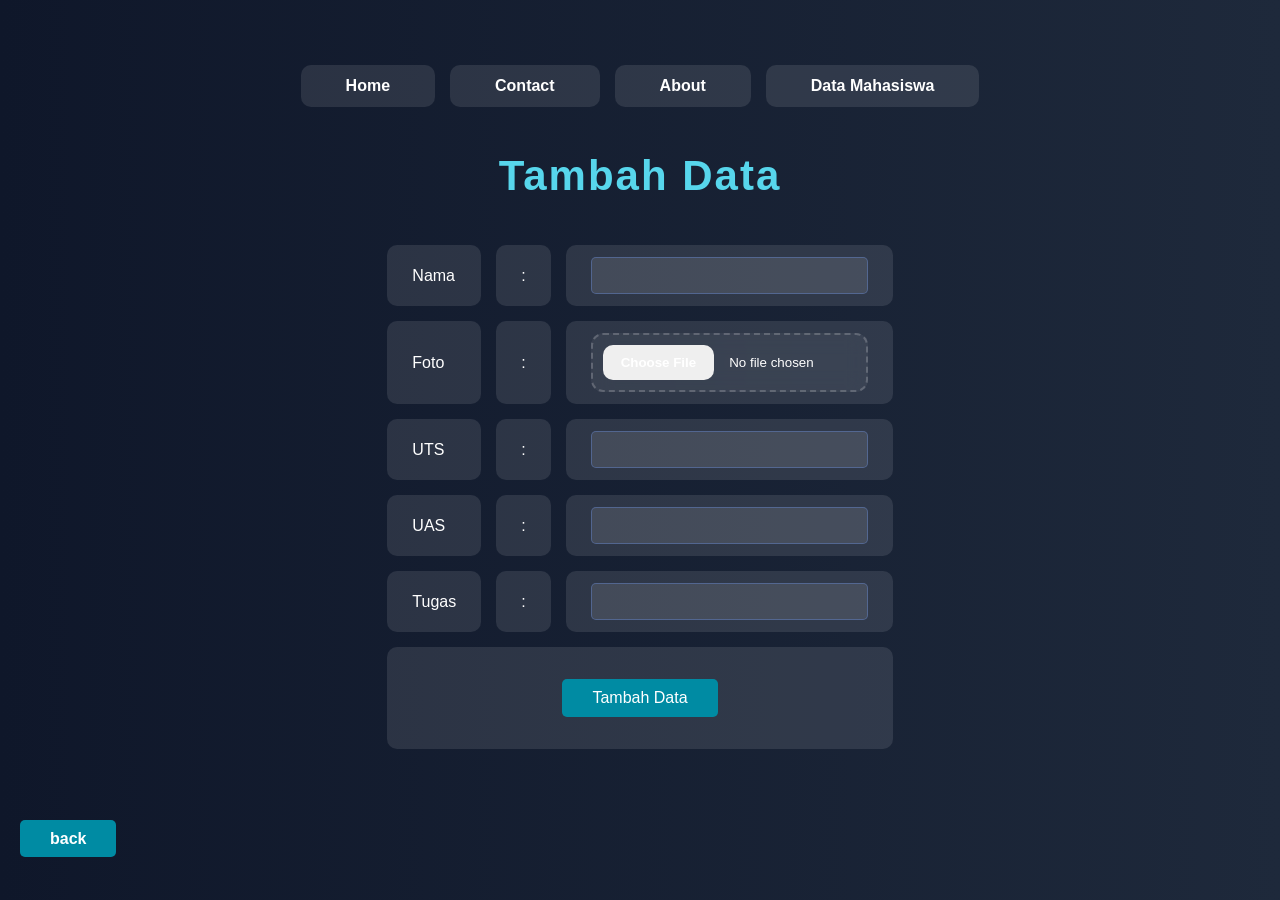
<file: tambahdata.html>
<!doctype html>
<html lang="en">
  <head>
    <meta charset="UTF-8" />
    <meta name="viewport" content="width=device-width, initial-scale=1.0" />
    <title>Tambah Data | Informatika</title>
  </head>
  <body>
    <link rel="stylesheet" href="assets/style/tambahdata.css" />
    <table class="table">
      <tr>
        <td><a href="index.html">Home</a></td>
        <td><a href="contact.html">Contact</a></td>
        <td><a href="about.html">About</a></td>
        <td><a href="mahasiswa.html">Data Mahasiswa</a></td>
      </tr>
    </table>
    <h2 align="center">Tambah Data</h2>
    <form action="mahasiswa.html" method="post">
      <table class="table">
        <tr>
          <td label="Nama">Nama</label></td>
          <td>:</td>
          <td><input type="text" name="nama" id="nama" class="input" /></td>
        </tr>

        <tr>
          <td label="Foto">Foto</label></td>
          <td>:</td>
          <td><input type="file" name="foto" id="foto" class="input-file" /></td>
        </tr>

        <tr>
          <td label="UTS">UTS</label></td>
          <td>:</td>
          <td><input type="number" name="uts" id="uts" class="input" /></td>
        </tr>

        <tr>
          <td label="UAS">UAS</label></td>
          <td>:</td>
          <td><input type="number" name="uas" id="uas" class="input" /></td>
        </tr>

        <tr>
          <td label="Tugas">Tugas</label></td>
          <td>:</td>
          <td><input type="number" name="tugas" id="tugas" class="input" /></td>
        </tr>

        <tr>
          <td colspan="3" style="text-align: center">
            <button type="submit" class="btn">Tambah Data</button>
          </td>
        </tr>
      </table>
    </form>
    <br />
    <br />
    <a href="mahasiswa.html" class="btn">back</a>
  </body>
</html>
</file>
<file: assets/style/tambahdata.css>
* {
  margin: 0;
  padding: 0;
  box-sizing: border-box;
}

body {
  font-family: Arial, Helvetica, sans-serif;
  background: linear-gradient(to right, #0f172a, #1e293b);
  color: white;
  min-height: 100vh;
  padding: 20px;
}

h2 {
  text-align: center;
  margin-bottom: 20px;
  font-size: 42px;
  letter-spacing: 2px;
  color: #57d6ec;
}

img {
  margin: 20px 0;
  max-width: 100%;
  height: auto;
}

.table {
  margin: 30px auto;
  border-spacing: 15px;
}

.table td {
  background-color: rgba(255, 255, 255, 0.1);
  padding: 12px 25px;
  border-radius: 10px;
  transition: 0.3s;
}

.table th {
  background-color: rgba(255, 255, 255, 0.2);
  padding: 12px 25px;
  border-radius: 10px;
  font-size: 18px;
}

.table td:hover {
  background-color: #51b9e2;
  transform: translateY(-3px);
}

.table a {
  color: white;
  text-decoration: none;
  font-weight: bold;
}

.input {
  width: 100%;
  padding: 10px;
  border: #6d96ec5e solid 1px;
  border-radius: 5px;
  box-sizing: border-box;
  background-color: rgba(255, 255, 255, 0.1);
  color: white;
}

a {
  color: white;
  text-decoration: none;
  font-weight: bold;
  margin-right: 10px;
  margin-left: 10px;
  padding: 5px 10px;
  border-radius: 5px;
}

.btn {
  margin: 20px auto;
  padding: 10px 30px;
  background-color: #008ba3;
  color: white;
  border: none;
  border-radius: 5px;
  font-size: 16px;
  cursor: pointer;
  transition: background-color 0.3s;
  text-decoration: none;
}

.btn:hover {
  background-color: #006f8c;
}

.input-file {
  width: 100%;
  max-width: 350px;
  padding: 10px;
  border-radius: 12px;
  border: 2px dashed rgba(255, 255, 255, 0.2);
  background: rgba(255, 255, 255, 0.05);
  color: white;
  cursor: pointer;
  transition: 0.3s ease;
  backdrop-filter: blur(10px);
}

.input-file:hover {
  border-color: #a6daf0;
  background: rgba(56, 189, 248, 0.08);
  transform: translateY(-2px);
}

.input-file::file-selector-button {
  background: linear-gradient(to right, #02879e);
  border: none;
  color: white;
  padding: 10px 18px;
  border-radius: 10px;
  margin-right: 15px;
  cursor: pointer;
  font-weight: bold;
  transition: 0.3s;
}

.input-file::file-selector-button:hover {
  background: linear-gradient(to right, #02879e, #026f8c);
}
</file>
